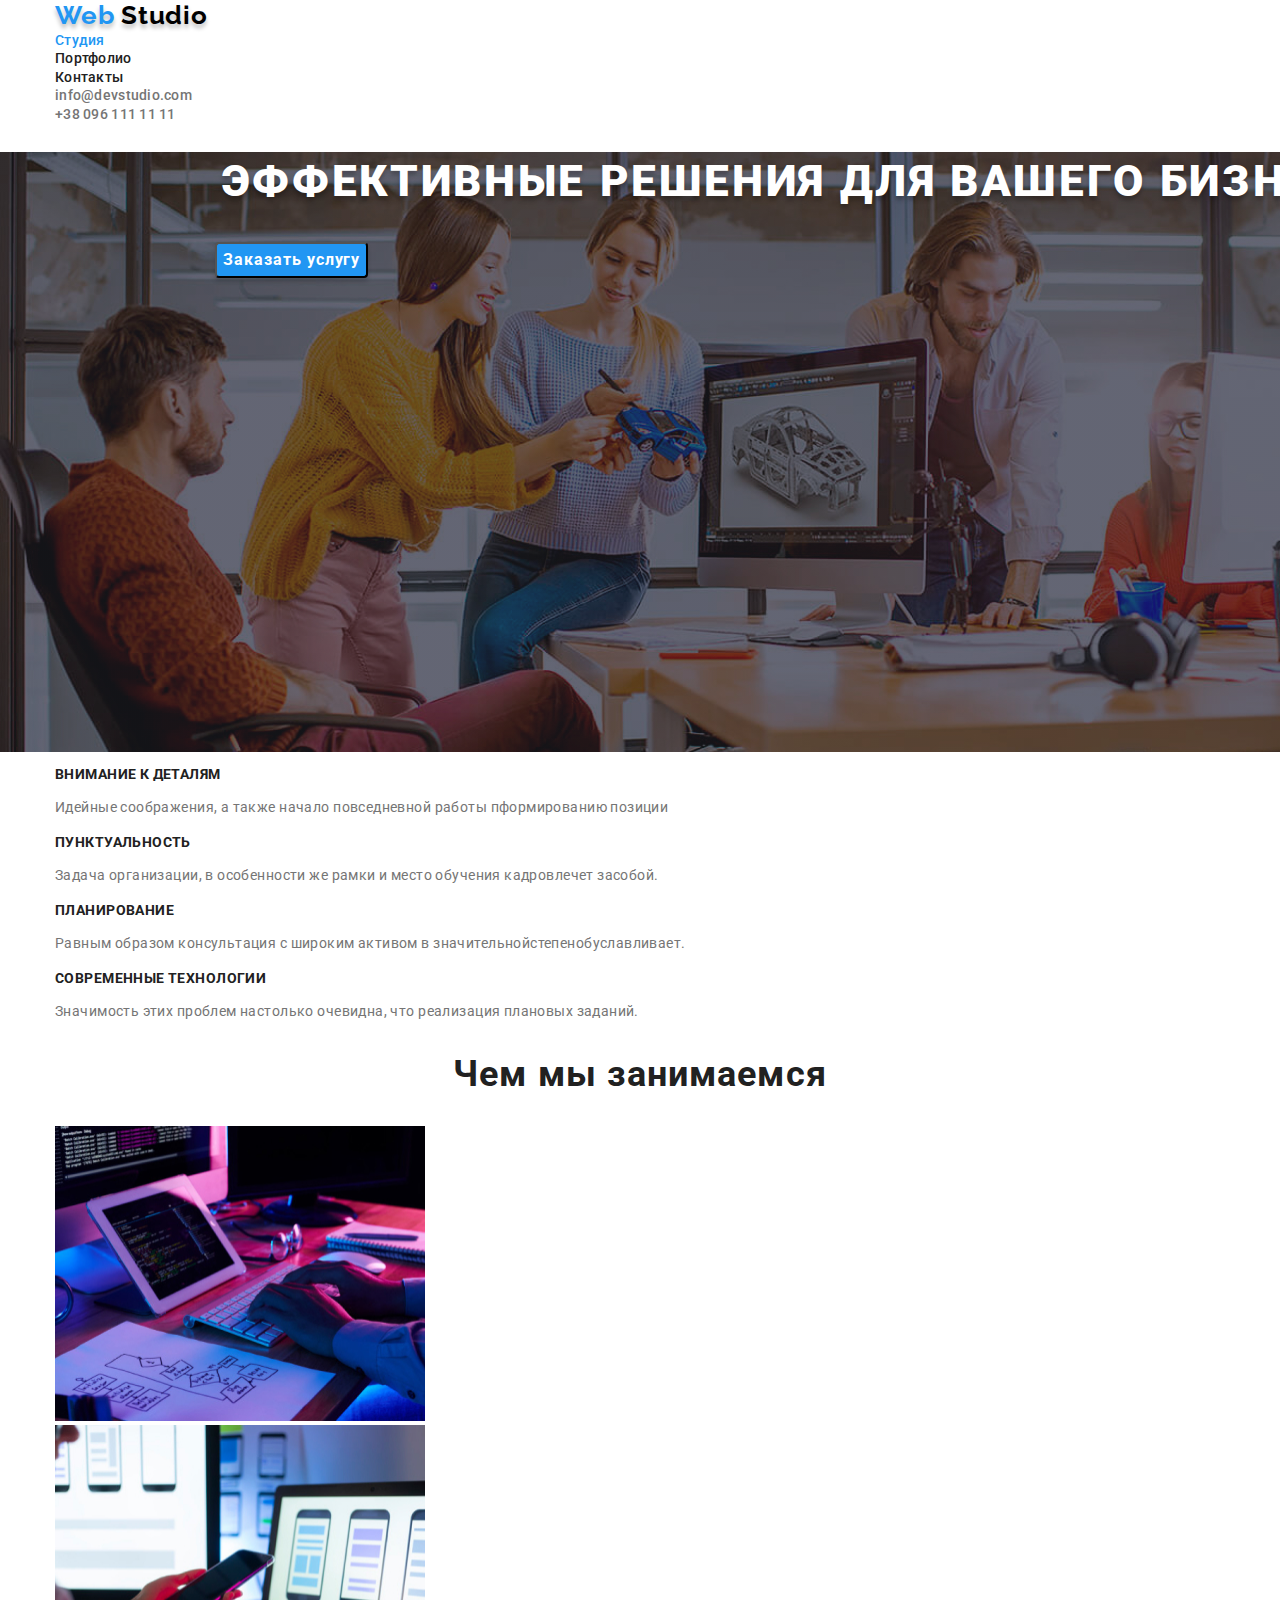
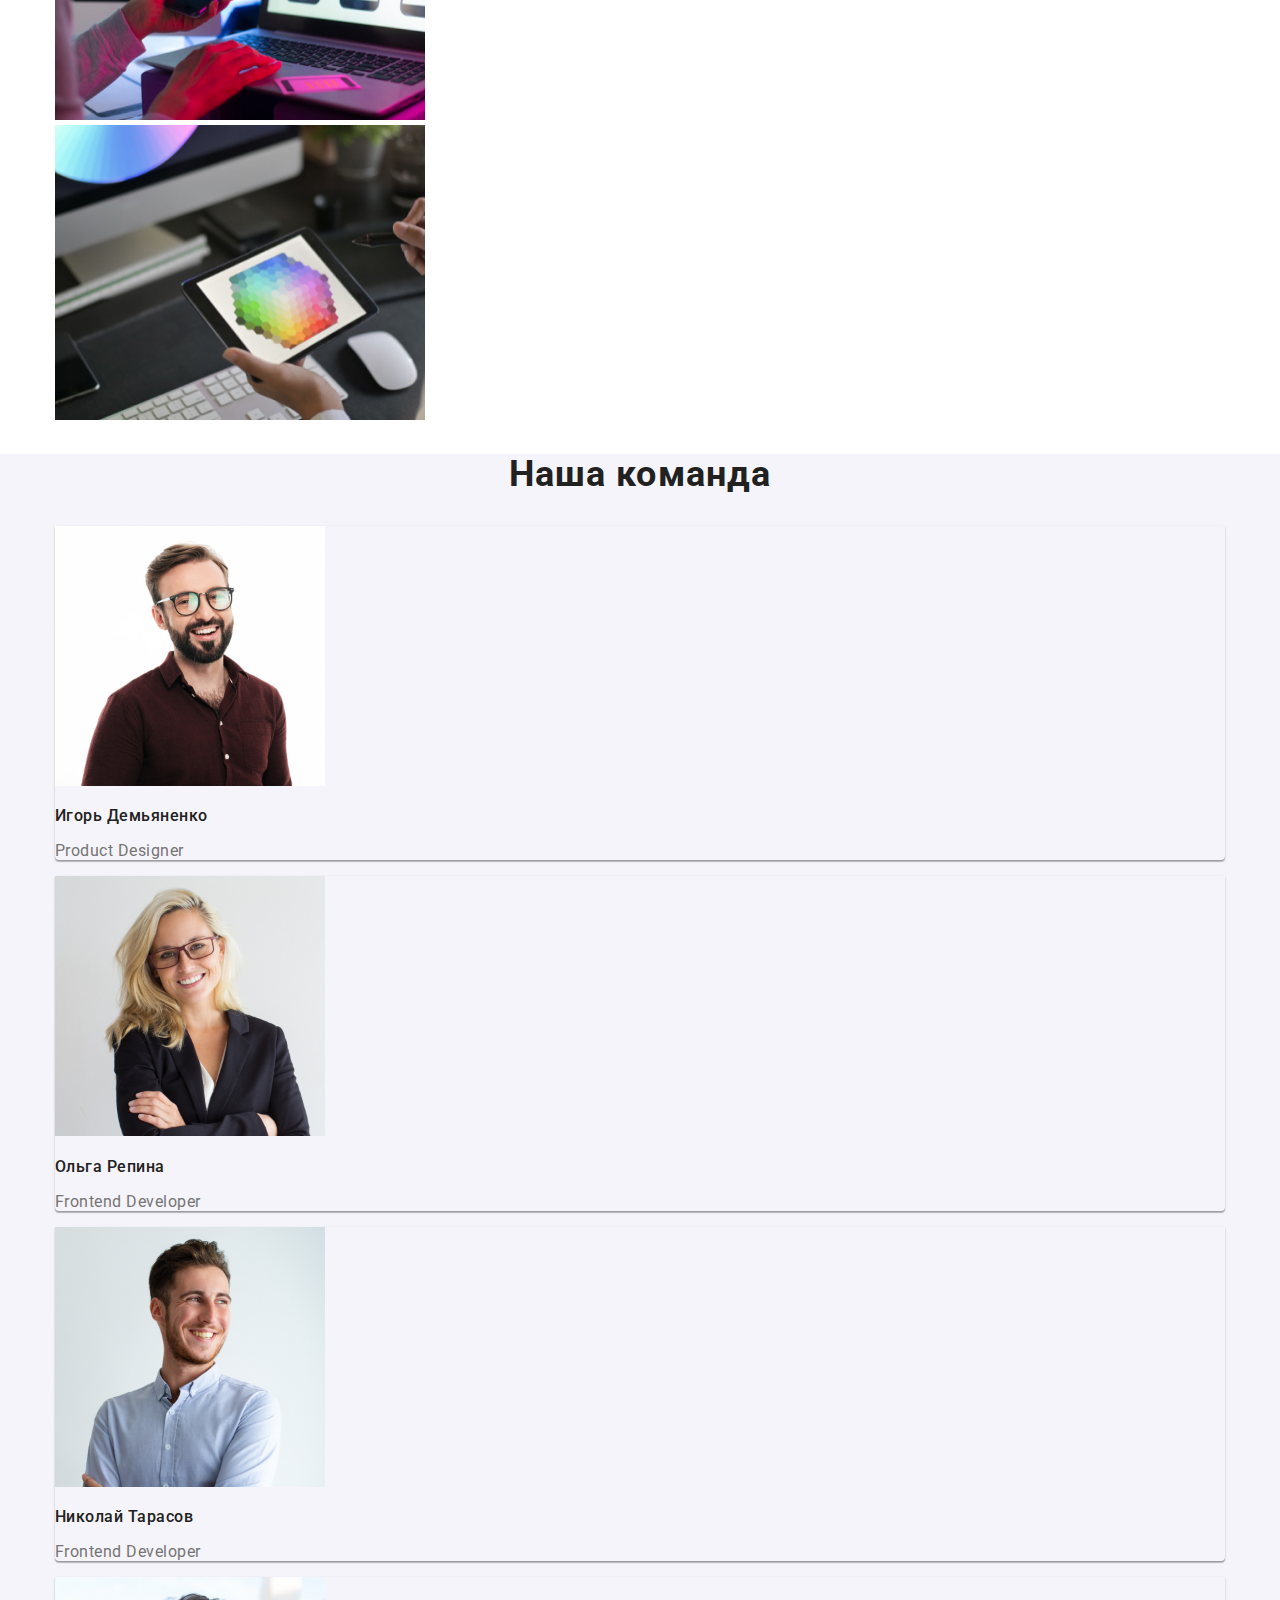
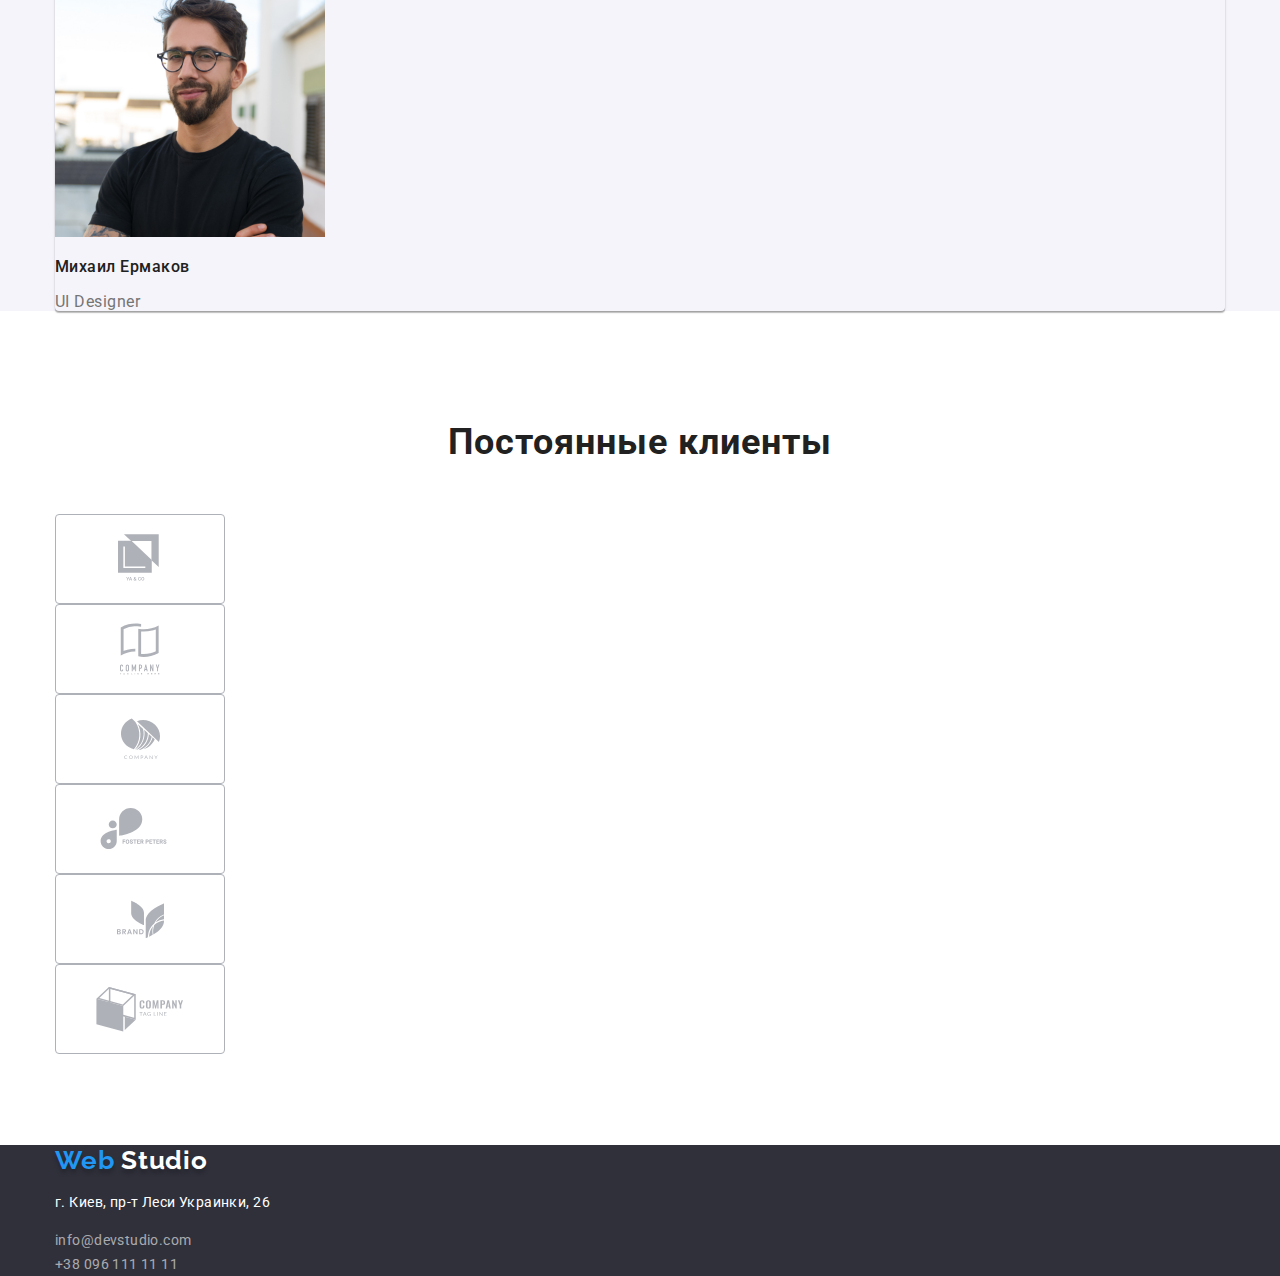
<file: index.html>
<!DOCTYPE html>
<html lang="ru">
  <head>
    <meta charset="UTF-8" />
    <meta name="viewport" content="width=device-width, initial-scale=1.0" />
    <meta http-equiv="X-UA-Compatible" content="ie=edge" />
    <title>Web Studio</title>
    <link rel="stylesheet" href="./css/style.css" />
    <link rel="stylesheet" href="./css/normalize.css" />
    <link
      href="https://fonts.googleapis.com/css2?family=Raleway:wght@700&family=Roboto:wght@400;500;700;900&display=swap"
      rel="stylesheet"
    />
  </head>
  <body>
    <!----header---->
    <header class="header section">
       <div class="container">
      <nav>
        <a href="index.html" class="logo">
          <span class="logo-accent">Web</span>
          Studio
        </a>
        <!----Info---->
        <ul class="site-nav list">
          <li>
            <a href="index.html" class="current link">Студия</a>
          </li>
          <li>
            <a href="portfolio.html" class="link">Портфолио</a>
          </li>
          <li>
            <a href="/" aria-label="Контакты" class="link">Контакты</a>
          </li>
        </ul>
      </nav>
      <!----contact---->
      <address class="address section">
        <ul class="address list">
          <li class="address-item">
            <a
              href="mailto:info@devstudio.com"
              target="_blank"
              rel="noopener noreferrer"
              class="link"
            >
              info@devstudio.com
            </a>
          </li>
          <li class="address-item">
            <a
              href="tel:+380961111111"
              target="_blank"
              rel="noopener noreferrer"
              class="link"
            >
              +38 096 111 11 11
            </a>
          </li>
        </ul>
      </address>
    </div>
    </header>

    <!----blok Hero---->
    <main>
      <!----order service---->
        <section class="hero-section">
          <div class="container">
          <h1 class="hero-title">Эффективные решения для вашего бизнеса</h1>
          <!----button---->
          <button type="button" class="hero-button">Заказать услугу</button>
          </div>
        </section>
      </div>
      <!----features---->
      <section class="advantages section">
        <div class="container">
        <h2 class="visually-hidden">Наши преймущества</h2>
        <ul class="advantages-features list">
          <li>
            <h3 class="features-title">Внимание к деталям</h3>
            <p class="advantages-features text">
              Идейные соображения, а также начало повседневной работы
              пформированию позиции
            </p>
          </li>
          <li>
            <h3 class="features-title">Пунктуальность</h3>
            <p class="advantages-features text">
              Задача организации, в особенности же рамки и место обучения
              кадровлечет засобой.
            </p>
          </li>
          <li>
            <h3 class="features-title">Планирование</h3>
            <p class="advantages-features text">
              Равным образом консультация с широким активом в
              значительнойстепенобуславливает.
            </p>
          </li>
          <li>
            <h3 class="features-title">Современные технологии</h3>
            <p class="advantages-features text">
              Значимость этих проблем настолько очевидна, что реализация
              плановыx заданий.
            </p>
          </li>
        </ul>
      </div>
      </section>

      <!----duties---->
      <section class="duties section">
        <div class="container">
        <h2 class="section-title">Чем мы занимаемся</h2>
        <ul class="duties list">
          <li>
            <a href="" class="link">
              <img
                src="./img/What-we-are/desktop.jpg"
                alt="Десктоп"
                width="370"
                height="295"
              />
            </a>
          </li>

          <li>
            <a href="" class="link">
              <img
                src="./img/What-we-are/mobile.jpg"
                alt="Mобильные приложения"
                width="370"
                height="295"
              />
            </a>
          </li>

          <li>
            <a href="" class="link">
              <img
                src="./img/What-we-are/solutions.jpg"
                alt="Дизайнерские решения"
                width="370"
                height="295"
              />
            </a>
          </li>
        </ul>
        </div>
      </section>
      <!----our team---->
      <section class="our-team-section">
        <div class="container">
        <h2 class="our-team section-title">Наша команда</h2>
        <ul class="our-team list">
          <li class="our-team card">
            <img
              src="./img/our-team/igor.jpg"
              alt="Игорь Демьяненко"
              width="270"
              height="260"
            />
            <h3 class="our-team title">Игорь Демьяненко</h3>
            <p lang="en" class="our-team profession">Product Designer</p>

            <ul class="our-team social-link list">
              <li><a href="" aria-label="Ссылка на " class="link"></a></li>
              <li><a href="" aria-label="Ссылка на Twitter" class="link"></a></li>
              <li><a href="" aria-label="Ссылка на Instagram" class="link"></a></li>
              <li><a href="" aria-label="Ссылка на LinkedIn" class="link"></a></li>
            </ul>
          </li>

          <li class="our-team card">
            <img
              src="./img/our-team/olga.jpg"
              alt="Ольга Репина"
              width="270"
              height="260"
            />
            <h3 class="our-team title">Ольга Репина</h3>
            <p lang="en" class="our-team profession">Frontend Developer</p>

            <ul class="social-link list">
              <li><a href="" aria-label="Ссылка на Facebook" class="link"></a></li>
              <li><a href="" aria-label="Ссылка на Twitter" class="link"></a></li>
              <li><a href="" aria-label="Ссылка на Instagram" class="link"></a></li>
              <li><a href="" aria-label="Ссылка на LinkedIn" class="link"></a></li>
            </ul>
          </li>

          <li class="our-team card">
            <img
              src="./img/our-team/nikolay.jpg"
              alt="Николай Тарасов"
              width="270"
              height="260"
            />
            <h3 class="our-team title">Николай Тарасов</h3>
            <p lang="en" class="our-team profession">Frontend Developer</p>

            <ul class="social-link list">
              <li><a href="" aria-label="Ссылка на Facebook" class="link"></a></li>
              <li><a href="" aria-label="Ссылка на Twitter" class="link"></a></li>
              <li><a href="" aria-label="Ссылка на Instagram" class="link"></a></li>
              <li><a href="" aria-label="Ссылка на LinkedIn" class="link"></a></li>
            </ul>
          </li>

          <li class="our-team card">
            <img
              src="./img/our-team/mikhail.jpg"
              alt="Михаил Ермаков"
              width="270"
              height="260"
            />
            <h3 class="our-team title">Михаил Ермаков</h3>
            <p lang="en" class="our-team profession">UI Designer</p>

            <ul class="social-link list">
              <li><a href="" aria-label="Ссылка на Facebook" class="link"></a></li>
              <li><a href="" aria-label="Ссылка на Twitter" class="link"></a></li>
              <li><a href="" aria-label="Ссылка на Instagram" class="link"></a></li>
              <li><a href="" aria-label="Ссылка на LinkedIn" class="link"></a></li>
            </ul>
          </li>
        </ul>
        </div>
      </section>

      <!--=================== REGULAR CUSTOMERS ===================-->
      <section class="regular-customers-section">
				<div class="container">
					<h2 class="regular-customers-section-title">Постоянные клиенты</h2>

					<ul class="regular-customers-blank list">
						<li>
							<a href="#" target="_blank" rel="noopener noreferrer">
								<svg class="regular-customers-blank-list-linked" width="45" height="50">
									<use href="./img/iconmoon/sprite.svg#icon-yaco"></use>
								</svg>
								<!-- <img src="./img/regular-customers/ya&co.svg" alt="" /> -->
							</a>
						</li>
						<li>
							<a href="#" target="_blank" rel="noopener noreferrer">
								<svg class="regular-customers-blank-list-linked" width="40" height="52">
									<use href="./img/iconmoon/sprite.svg#icon-tagline"></use>
								</svg>
								<!-- <img src="./img/regular-customers/tagline.svg" alt="" /> -->
							</a>
						</li>
						<li>
							<a href="#" target="_blank" rel="noopener noreferrer">
								<svg class="regular-customers-blank-list-linked" width="41" height="42">
									<use href="./img/iconmoon/sprite.svg#icon-company"></use>
								</svg>
								<!-- <img src="./img/regular-customers/company.svg" alt="" /> -->
							</a>
						</li>
						<li>
							<a href="#" target="_blank" rel="noopener noreferrer">
								<svg class="regular-customers-blank-list-linked" width="80" height="42">
									<use href="./img/iconmoon/sprite.svg#icon-forester-peters"></use>
								</svg>
								<!-- <img src="./img/regular-customers/forester-peters.svg" alt="" /> -->
							</a>
						</li>
						<li>
							<a href="#" target="_blank" rel="noopener noreferrer">
								<svg class="regular-customers-blank-list-linked" width="59" height="47">
									<use href="./img/iconmoon/sprite.svg#icon-brand"></use>
								</svg>
								<!-- <img src="./img/regular-customers/brand.svg" alt="" /> -->
							</a>
						</li>
						<li>
							<a href="#" target="_blank" rel="noopener noreferrer">
								<svg class="regular-customers-blank-list-linked" width="88" height="45">
									<use href="./img/iconmoon/sprite.svg#icon-lient-company"></use>
								</svg>
								<!-- <img src="./img/regular-customers/сlient-company.svg" alt="" /> -->
							</a>
						</li>
					</ul>
				</div>
			</section>
    </main>

    <!--footer-->
    <footer class="footer section">
      <div class="container footer-felxbox">
      <div>
        <a href="index.html" class="footer-logo">
          <span class="footer-logo-accent">Web</span>
          Studio
        </a>
      </div>

      <!----address---->
      <div>
        <address class="location-adress">
          <p class="location">г. Киев, пр-т Леси Украинки, 26</p>
        </address>

        <address class="footer-adress section">
          <ul class="footer-adress-contact list">
            <li class="footer-adress-contacts">
              <a
                href="mailto:info@devstudio.com"
                target="_blank"
                rel="noopener noreferrer" class="link"
              >
                info@devstudio.com
              </a>
            </li>

            <li class="footer-adress-contacts">
              <a href="tel:+380961111111" class="link"> +38 096 111 11 11 </a>
            </li>
          </ul>
        </address>
      </div>
      </div>
    </footer>
  </body>
</html>
</file>
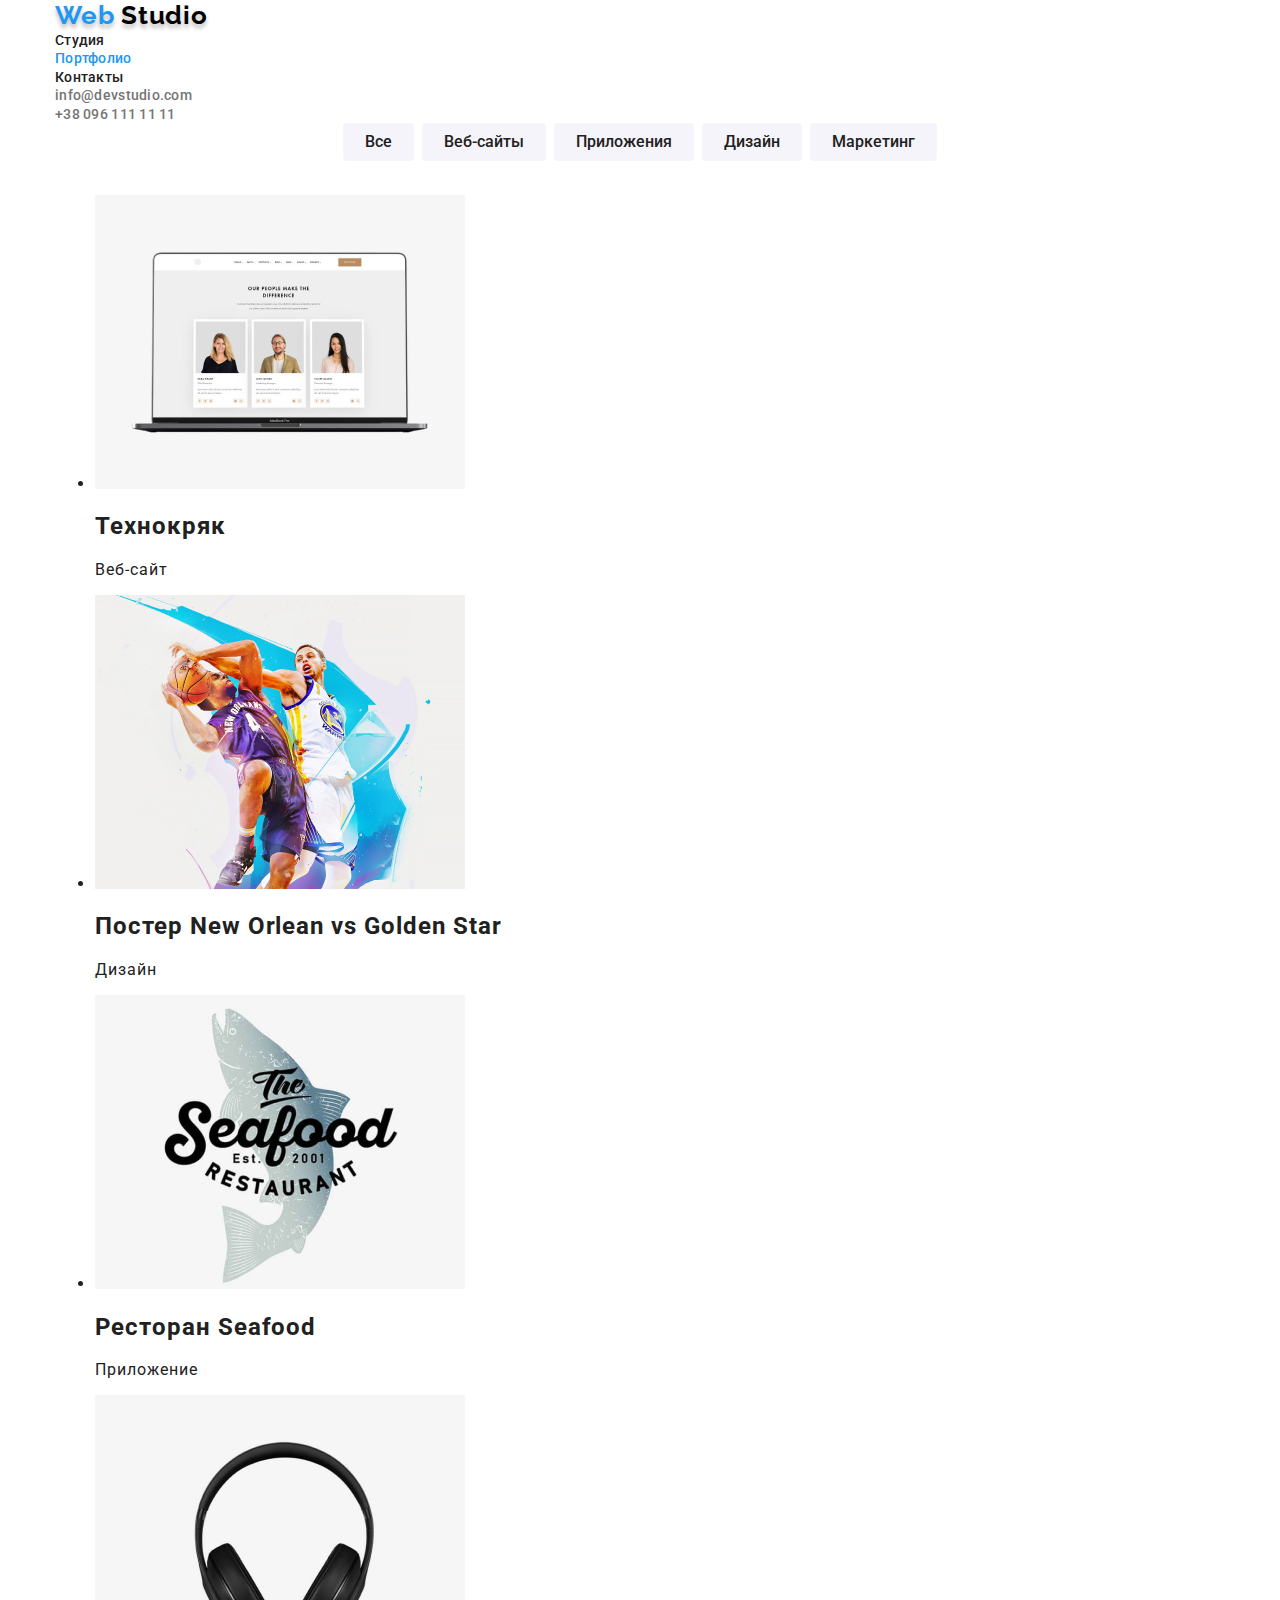
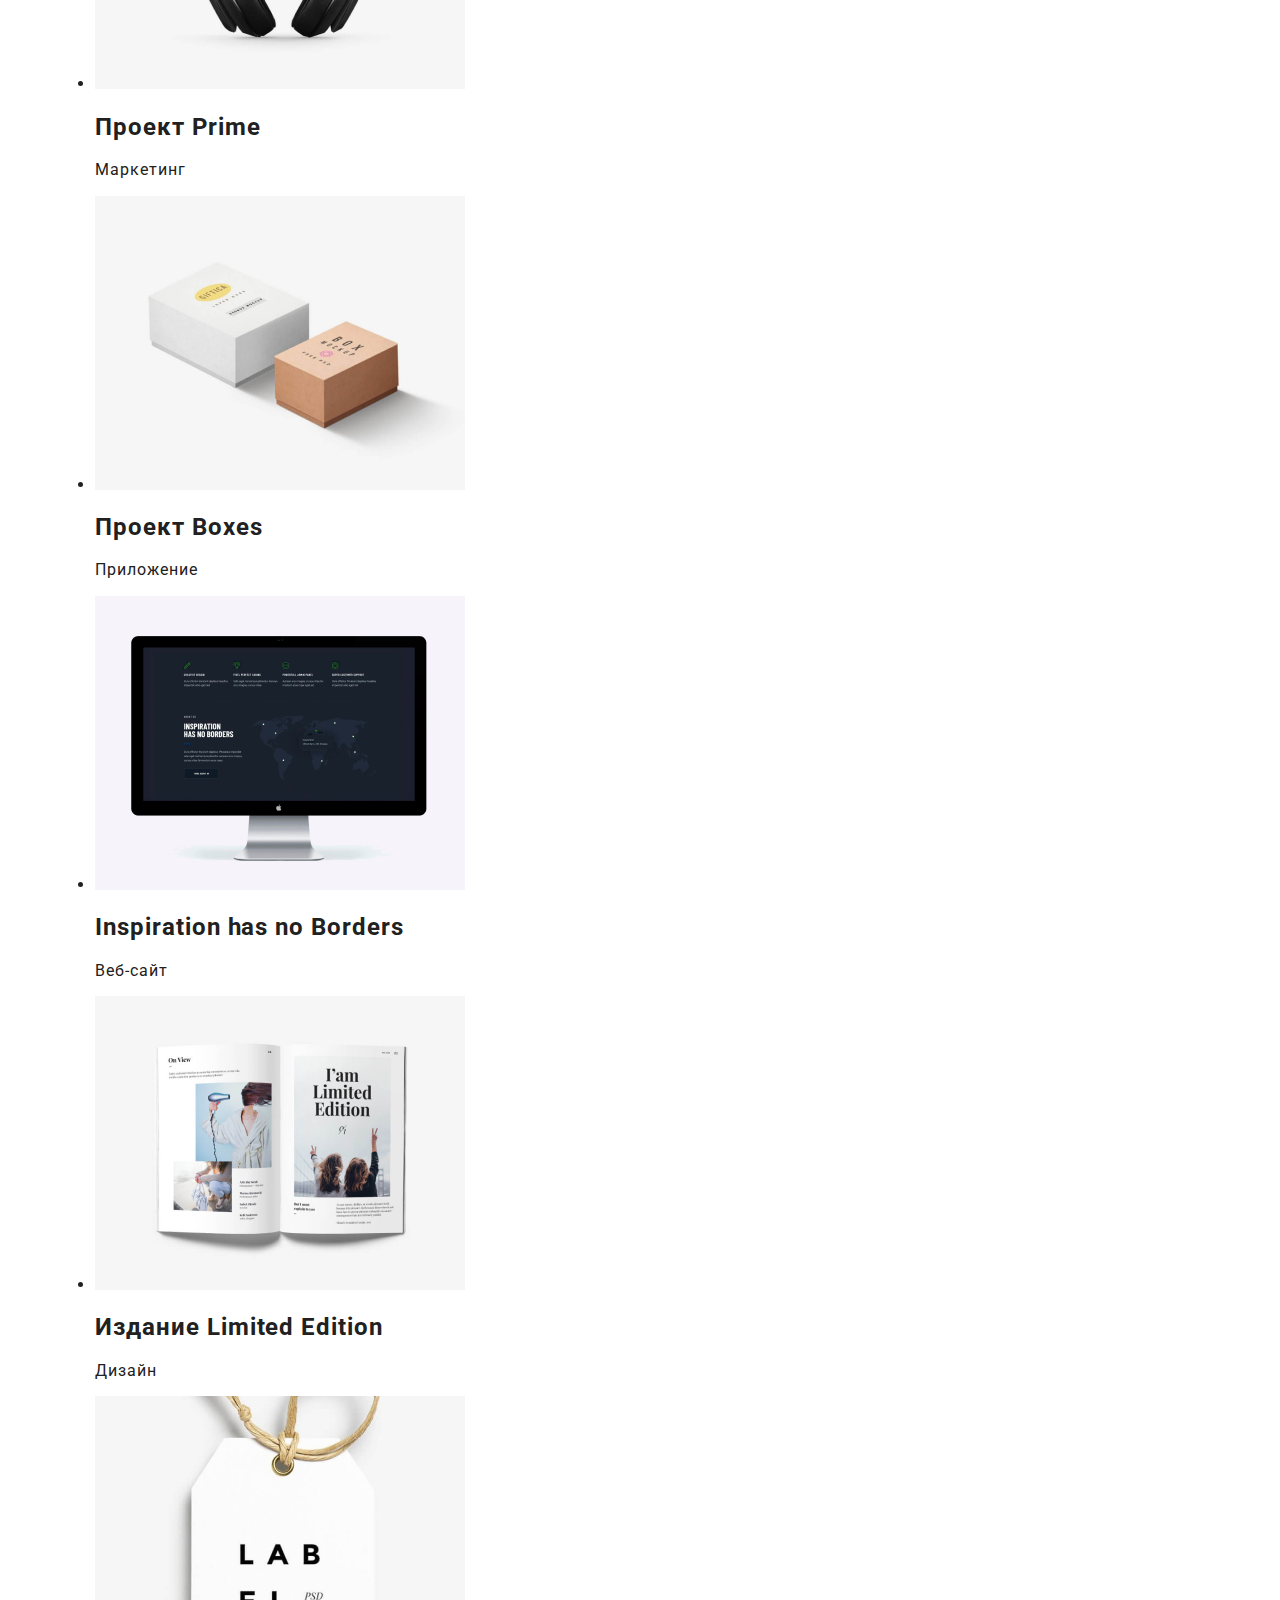
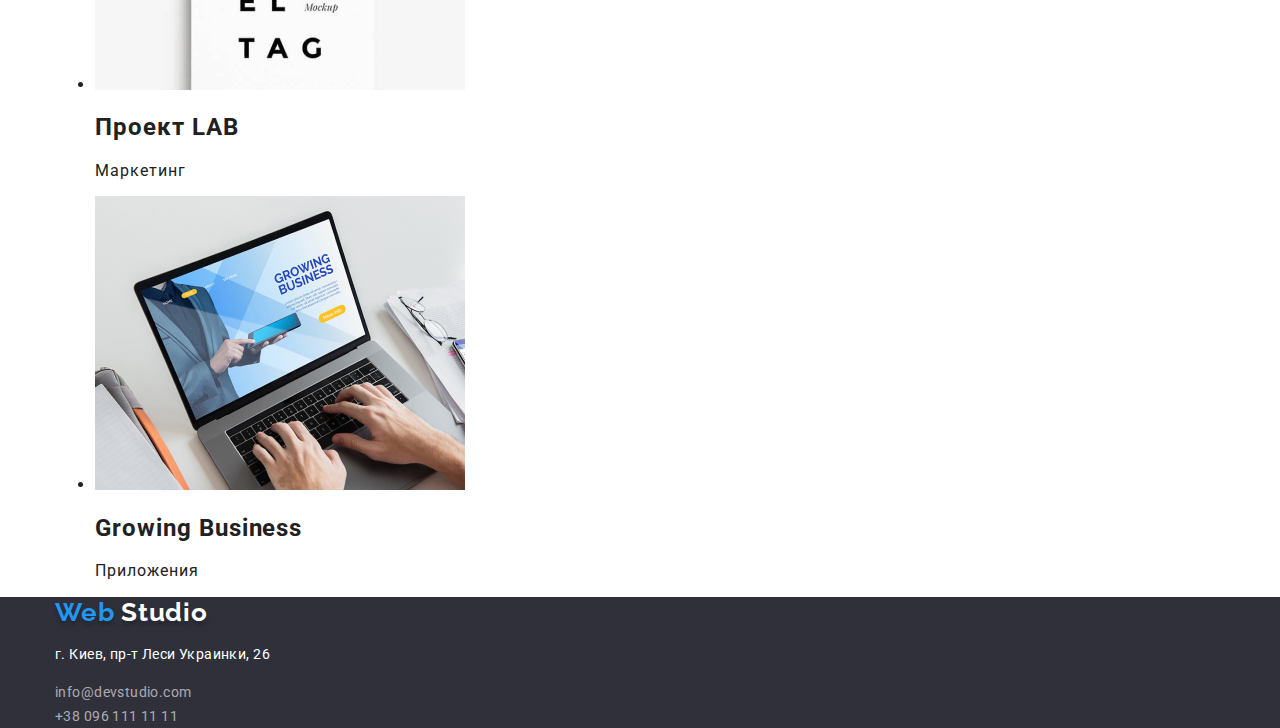
<file: portfolio.html>
<!DOCTYPE html>
<html lang="ru">
  <head>
    <meta charset="UTF-8" />
    <meta name="viewport" content="width=device-width, initial-scale=1.0" />
    <meta http-equiv="X-UA-Compatible" content="ie=edge" />
    <title>Web Studio</title>
    <link rel="stylesheet" href="./css/style.css" />
    <link rel="stylesheet" href="./css/normalize.css" />
    <link
      href="https://fonts.googleapis.com/css2?family=Raleway:wght@700&family=Roboto:wght@400;500;700;900&display=swap"
      rel="stylesheet"
    />
  </head>
  <body>
    <!----header---->
    <header>
      <div class="container">
        <nav>
          <a href="index.html" class="logo">
            <span class="logo-accent">Web</span>
            Studio
          </a>
          <!----Info---->
          <ul class="site-nav list">
            <li>
              <a href="index.html" class="link">Студия</a>
            </li>
            <li>
              <a href="portfolio.html" class="current link">Портфолио</a>
            </li>
            <li>
              <a href="/" aria-label="Контакты" class="link">Контакты</a>
            </li>
          </ul>
        </nav>
        <!----contact---->
        <address>
          <ul class="address list">
            <li class="address-item">
              <a
                href="mailto:info@devstudio.com"
                target="_blank"
                rel="noopener noreferrer"
                class="link"
              >
                info@devstudio.com
              </a>
            </li>
            <li class="address-item">
              <a
                href="tel:+380961111111"
                target="_blank"
                rel="noopener noreferrer"
                class="link"
              >
                +38 096 111 11 11
              </a>
            </li>
          </ul>
        </address>
      </div>
    </header>

    <!----saite nav----->
    <main>
      <section class="portfolio section">
        <div class="container">
          <h1 class="visually-hidden">Портфолио</h1>
          <ul class="portfolio-filter list">
            <li><button type="button" class="portfolio-button">Все</button></li>
            <li>
              <button type="button" class="portfolio-button">Веб-сайты</button>
            </li>
            <li>
              <button type="button" class="portfolio-button">Приложения</button>
            </li>
            <li>
              <button type="button" class="portfolio-button">Дизайн</button>
            </li>
            <li>
              <button type="button" class="portfolio-button">Маркетинг</button>
            </li>
          </ul>

          <!----project hero---->
          <ul>
            <li>
              <img
                src="./img/portfolio/notebook.jpg"
                alt="notebook"
                width="370"
                height="294"
              />
              <h2>Технокряк</h2>
              <p>Веб-сайт</p>
            </li>
            <li>
              <img src="./img/portfolio/poster.jpg" alt="poster" width="370" />
              <h2>Постер New Orlean vs Golden Star</h2>
              <p>Дизайн</p>
            </li>
            <li>
              <img
                src="./img/portfolio/seafood.jpg"
                alt="seafood"
                width="370"
              />
              <h2>Ресторан Seafood</h2>
              <p>Приложение</p>
            </li>
            <li>
              <img src="./img/portfolio/prime.jpg" alt="prime" width="370" />
              <h2>Проект Prime</h2>
              <p>Маркетинг</p>
            </li>
            <li>
              <img src="./img/portfolio/boxes.jpg" alt="boxes" width="370" />
              <h2>Проект Boxes</h2>
              <p>Приложение</p>
            </li>
            <li>
              <img
                src="./img/portfolio/solutions.jpg"
                alt="solutions"
                width="370"
              />
              <h2>Inspiration has no Borders</h2>
              <p>Веб-сайт</p>
            </li>
            <li>
              <img
                src="./img/portfolio/limited.jpg"
                alt="limited-edition"
                width="370"
              />
              <h2>Издание Limited Edition</h2>
              <p>Дизайн</p>
            </li>
            <li>
              <img
                src="./img/portfolio/lab.jpg"
                alt="project-lab"
                width="370"
              />
              <h2>Проект LAB</h2>
              <p>Маркетинг</p>
            </li>
            <li>
              <img
                src="./img/portfolio/growing.jpg"
                alt="g0rowing-business"
                width="370"
              />
              <h2>Growing Business</h2>
              <p>Приложения</p>
            </li>
          </ul>
        </div>
      </section>
    </main>

    <footer class="footer section">
      <div class="container footer-felxbox">
        <div>
          <a href="index.html" class="footer-logo">
            <span class="footer-logo-accent">Web</span>
            Studio
          </a>
        </div>

        <!----address---->
        <div>
          <address class="location-adress">
            <p class="location">г. Киев, пр-т Леси Украинки, 26</p>
          </address>

          <address class="footer-adress section">
            <ul class="footer-adress-contact list">
              <li class="footer-adress-contacts">
                <a
                  href="mailto:info@devstudio.com"
                  target="_blank"
                  rel="noopener noreferrer"
                  class="link"
                >
                  info@devstudio.com
                </a>
              </li>

              <li class="footer-adress-contacts">
                <a href="tel:+380961111111" class="link"> +38 096 111 11 11 </a>
              </li>
            </ul>
          </address>
        </div>
      </div>
    </footer>
  </body>
</html>
</file>
<file: css/style.css>
/* цвет основного текста #757575 */
/* вторичный цвет текста rgba(117, 117, 117, 1) */
/* цвет текста для футер-адрес rgba(255, 255, 255, 0.6 */
/* цвет фона футер #2F303A */
/* цвет фона вторичный #F5F4FA */
/* белый #FFFFFF */
/* черный #000000 */
/* jbsfHzdCypFgKQ8 */


:root {
	--card-shadow: 0px 2px 1px -1px rgba(0, 0, 0, 0.2),
    0px 1px 1px 0px rgba(0, 0, 0, 0.14), 0px 1px 3px 0px rgba(0, 0, 0, 0.12);
	
	--bg-color-overlay: #C4C4C4;
	--primary-title-color: #212121;
	--primary-text-color: rgba(117, 117, 117, 1);
	--primary-white-color: #ffffff;
	--primary-black-color: #000000;
	--secondary-bg-color: #f5f4fa;
	--footer-bg-color: #2f303a;
	--accent-color: #2196f3;
	--primary-icons-color: #afb1b8;
	--bg-overlay: rgba(47, 48, 58, 0.4);
	--portfolio-card-shadow: 0px 1px 1px rgba(0, 0, 0, 0.12), 0px 4px 4px rgba(0, 0, 0, 0.06), 1px 4px 6px rgba(0, 0, 0, 0.16);
	--transorm-color: color 250ms cubic-bezier(0.4, 0, 0.2, 1);
	--transition-button-color:  color 250ms cubic-bezier(0.4, 0, 0.2, 1), background-color 250ms cubic-bezier(0.4, 0, 0.2, 1), box-shadow 250ms cubic-bezier(0.4, 0, 0.2, 1);
	/* 
	   RB4vGKR9mpfhzQS#
	   32S8547r 
	*/
}

/* Global css properties */
html {
	box-sizing: border-box;
}

*,
*::before,
*::after {
	box-sizing: inherit;
}

/* body */
body {
	font-family: "Roboto", sans-serif;
	letter-spacing: 0.06em;
	scroll-behavior: smooth;
	color: var(--primary-title-color);
	background-color: var(--primary-white-color);
}

/* Rules for reseting properties */
.link {
	text-decoration: none;
}

.list {
	margin: 0;
	padding: 0;
	list-style: none;
}

/* Container */
.container {
	width: 1200px;
	padding-right: 15px;
	padding-left: 15px;
	margin-right: auto;
	margin-left: auto;
}


/* Logo Web */
.logo {
	font-family: Raleway;
	font-style: normal;
	font-weight: 700;
	font-size: 26px;
	line-height: 1.192;

	/* identical to box height */
	letter-spacing: 0.03em;
	text-decoration: none;
	color: var(--primary-black-color);
	/* shadow btn */
	text-shadow: 0px 4px 4px rgba(0, 0, 0, 0.25);
}
.logo-accent {
	color: var(--accent-color);				
}


/* Navigation site */
.site-nav .link {
	color: var(--primary-title-color);
}

.site-nav .link:hover,
.site-nav .link:focus {
	color: var(--accent-color);
}
.site-nav a {
	font-weight: 500;
	font-size: 14px;
	line-height: 1.142;
	letter-spacing: 0.02em;
}

.site-nav .current {
	color: var(--accent-color);
}

/* Adress site  */
.address a {
	font-family: Roboto;
	font-style: normal;
	font-weight: 500;
	font-size: 14px;
	line-height: 1.142;
	letter-spacing: 0.02em;

	color: var(--primary-text-color);
}
.address-item .link:hover,
.address-item .link:focus {
color: var(--accent-color);
}

/* Hero-section */
.hero-title {
	font-family: Roboto;
	font-style: normal;
	font-weight: 900;
	font-size: 44px;
	line-height: 1.363;

	/* or 136% */
	text-align: center;
	letter-spacing: 0.06em;
	text-transform: uppercase;

	text-shadow: 0px 4px 4px rgba(0, 0, 0, 0.25);

	color: var(--primary-white-color);
}

/* Hero-button */
.hero-button {
	font-family: inherit;
	font-style: normal;
	font-weight: 700;
	font-size: 16px;
	line-height: 1.875;

	/* identical to box height, or 187% */
	display: flex;
	align-items: center;
	text-align: center;
	letter-spacing: 0.06em;

	color: var(--primary-white-color);

}
.hero-button {
	background: var(--accent-color);
	box-shadow: 0px 4px 4px rgba(0, 0, 0, 0.15);
	border-radius: 4px;
}

.hero-section {
	width: 1600px;
	height: 600px;
	margin-left: auto;
	margin-right: auto;
	background-color: var(--bg-color-overlay);
	background-image: linear-gradient(
	to right,
	var(--bg-overlay),
	var(--bg-overlay)),
	url("../img/img-overlay/head-img.jpg");
	background-repeat: no-repeat;
	background-position: center;
	background-size: cover;
}


/* visually-hidden */
.visually-hidden {
	position: absolute !important;
	clip: rect(1px 1px 1px 1px);
	/* IE6, IE7 */
	clip: rect(1px, 1px, 1px, 1px);
	padding: 0 !important;
	border: 0 !important;
	height: 1px !important;
	width: 1px !important;
	overflow: hidden;
}

/* Features */
.features-title {
	font-family: Roboto;
	font-style: normal;
	font-weight: bold;
	font-size: 14px;
	line-height: 1.142;
	letter-spacing: 0.03em;
	text-transform: uppercase;

	color: var(--primary-title-color);
}
.advantages-features .text {
	font-weight: normal;
	font-size: 14px;
	line-height: 1.714;

	/* or 171% */
	letter-spacing: 0.03em;

	color: var(--primary-text-color);
}

/* Global title site  */
.section-title {
	font-weight: 700;
	font-size: 36px;
	line-height: 1.166;
	text-align: center;
	letter-spacing: 0.03em;

	color: #212121;
}

/* Duties link  */
.duties .section-link {
	font-weight: 700;
	font-size: 14px;
	line-height: 1.142;
	
	letter-spacing: 0.03em;
	text-transform: uppercase;
	
	color: var(--accent-color);
}

/* Our team */
.our-team-section {
	 background: var(--secondary-bg-color);
}

.our-team .title {
	font-weight: 500;
	font-size: 16px;
	line-height: 1.187;

	/* identical to box height */
	/* text-align: center; */
	letter-spacing: 0.03em;

	color: #212121;
}
.our-team .profession {
	font-weight: 400;
	font-size: 16px;
	line-height: 1.187;

	/* identical to box height */
	
	letter-spacing: 0.03em;

	color: var(--primary-text-color);
}
.our-team .card {
	box-shadow: 0px 1px 3px rgba(0, 0, 0, 0.12), 0px 1px 1px rgba(0, 0, 0, 0.14), 0px 2px 1px rgba(0, 0, 0, 0.2);
border-radius: 0px 0px 4px 4px;
}

/* =====================Regular-customers===================== */

.regular-customers-section {
	padding-top: 95px;
	padding-bottom: 91px;
}

.regular-customers-blank img {
	display: block;
}

.regular-customers-blank a:hover,
.regular-customers-blank a:focus {
	color: var(--accent-color);
	border-color: var(--accent-color);
}

.regular-customers-blank a {
	display: flex;
	justify-content: center;
	align-items: center;
	width: 170px;
	height: 90px;
	color: var(--primary-icons-color);

	
	border-radius: 4px;
	border: 1px solid var(--primary-icons-color);
}

.regular-customers-blank-list-linked {
	fill: currentColor;
}

.regular-customers-section-title {
	margin-top: 0;
	margin-bottom: 50px;
	font-weight: 700;
	font-size: 36px;
	line-height: 1.166;

	text-align: center;

	color: var(--primary-title-color);
}


/* Footer */
/* footer logo */
.footer-logo {
	font-family: Raleway;
	font-style: normal;
	font-weight: 700;
	font-size: 26px;
	line-height: 1.192;
	text-decoration: none;

	/* identical to box height */
	letter-spacing: 0.03em;
	text-shadow: 0px 4px 4px rgba(0, 0, 0, 0.25);
	color: var(--primary-white-color)
}
.footer-logo-accent {
	color: var(--accent-color);
}

/* Footer background */
.footer {
	background-color: var(--footer-bg-color);
}

/* Footer location */
.footer .location {
	font-family: Roboto;
	font-style: normal;
	font-weight: normal;
	font-size: 14px;
	line-height: 24px;

	/* or 171% */
	letter-spacing: 0.03em;

	color: var(--primary-white-color);
}

/* Footer adress */
.footer-adress-contacts .link {
	font-family: Roboto;
	font-style: normal;
	font-weight: normal;
	font-size: 14px;
	line-height: 24px;

	/* or 171% */
	letter-spacing: 0.03em;

	color: rgba(255, 255, 255, 0.6);
}

/*====================== Portfolio-card page ======================*/
/*===================== Section-button =====================*/
.section-button {
	margin-top: 94px;
}

.portfolio-filter {
	display: flex;
	justify-content: center;
	margin-bottom: 34px;
}

/* ================Portfolio-filter list================ */
.portfolio-filter button {
	padding-top: 6px;
	padding-right: 22px;
	padding-bottom: 6px;
	padding-left: 22px;
	border: transparent;
	border-radius: 4px;

	/* font-family: inherit; */
	font-weight: 500;
	font-size: 16px;
	line-height: 1.62;

	cursor: pointer;

	color: var(--primary-title-color);
	background-color: var(--secondary-bg-color);

	border-radius: 4px;	
	
}

.portfolio-filter li:not(:last-child) {
	margin-right: 8px;
}

.portfolio-filter button:hover,
.portfolio-filter button:focus {
	box-shadow: 0px 1px 1px rgba(0, 0, 0, 0.12), 0px 4px 4px rgba(0, 0, 0, 0.06), 1px 4px 6px rgba(0, 0, 0, 0.16);

	background-color: var(--accent-color);
	color: var(--primary-white-color);
}
</file>
